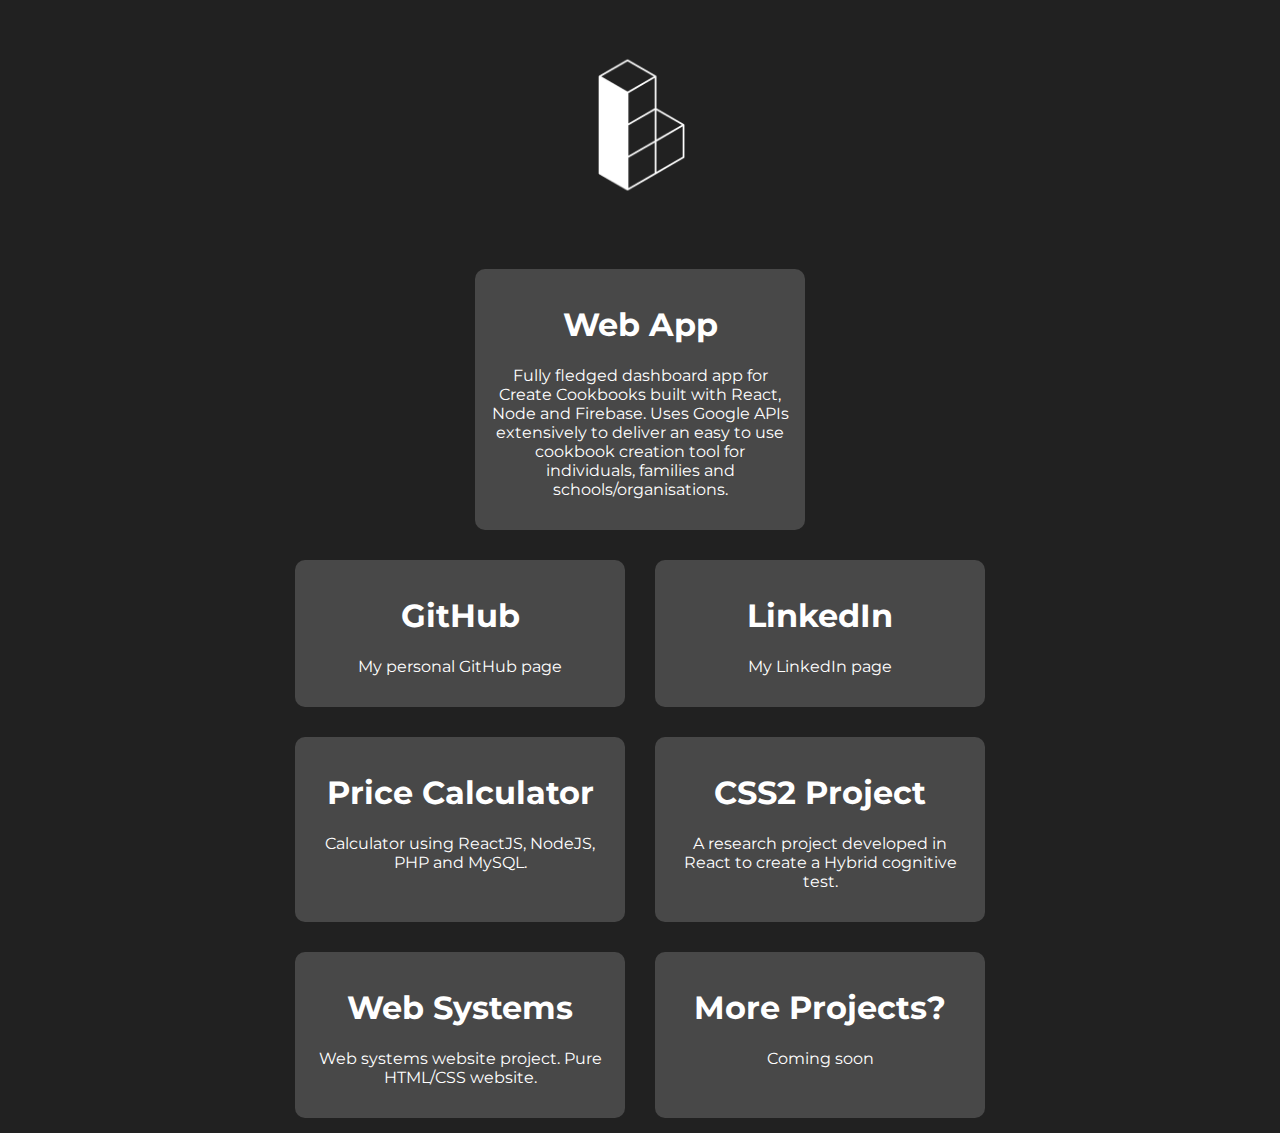
<file: index.html>
<!DOCTYPE html>
<html lang="en">
  <head>
    <title>Lucas Hahn portfolio</title>
    <link
      href="https://fonts.googleapis.com/css?family=Montserrat"
      rel="stylesheet"
    />
    <link rel="stylesheet" href="style.css" />
    <meta
      name="viewport"
      content="width=device-width, initial-scale=1, maximum-scale=1, minimum-scale=1, minimal-ui"
    />
  </head>
  <body>
    <div class="logo">
      <a href="./"><img src="l-logo-large.png" alt="Lucas' logo" /></a>
    </div>
    <div class="container">
      <a
        href="https://app.createcookbooks.com/register"
        target="_blank"
        class="container-inner"
        style="height: 100%"
      >
        <h1>Web App</h1>
        <p>
          Fully fledged dashboard app for Create Cookbooks built with React,
          Node and Firebase. Uses Google APIs extensively to deliver an easy to
          use cookbook creation tool for individuals, families and
          schools/organisations.
        </p>
      </a>
    </div>
    <div class="container">
      <a
        href="https://github.com/lucash-0"
        target="_blank"
        class="container-inner"
      >
        <h1>GitHub</h1>
        <p>My personal GitHub page</p>
      </a>
      <a
        href="https://www.linkedin.com/in/lucash-syd"
        target="_blank"
        class="container-inner"
      >
        <h1>LinkedIn</h1>
        <p>My LinkedIn page</p>
      </a>
      <a
        href="https://www.createcookbooks.com/printing"
        target="_blank"
        class="container-inner"
      >
        <h1>Price Calculator</h1>
        <p>Calculator using ReactJS, NodeJS, PHP and MySQL.</p>
      </a>
      <a
        href="https://lucashahn.dev/CSS2-Hybrid-Test/"
        target="_blank"
        class="container-inner"
      >
        <h1>CSS2 Project</h1>
        <p>
          A research project developed in React to create a Hybrid cognitive
          test.
        </p>
      </a>
      <a href="websystems/index.html" class="container-inner">
        <h1>Web Systems</h1>
        <p>Web systems website project. Pure HTML/CSS website.</p>
      </a>
      <a href="#" class="container-inner">
        <h1>More projects?</h1>
        <p>Coming soon</p>
      </a>
    </div>
  </body>
</html>
</file>
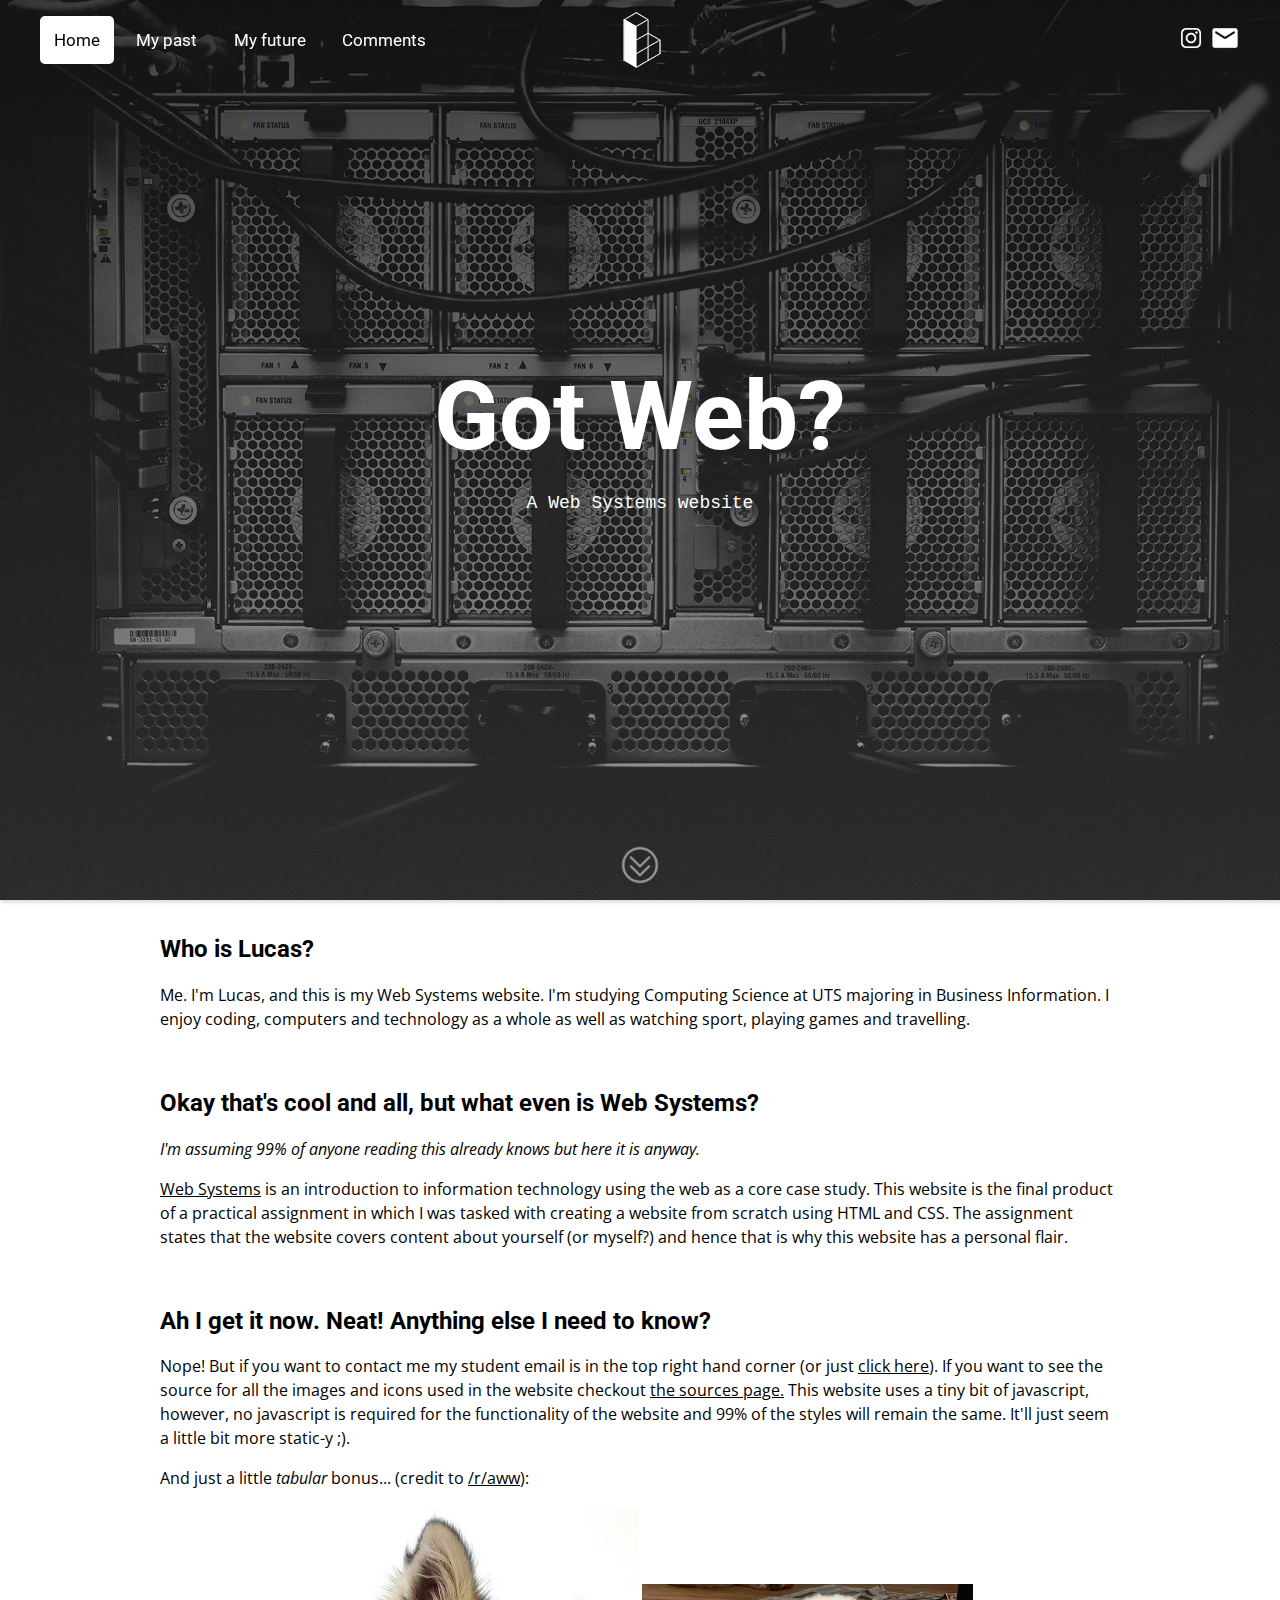
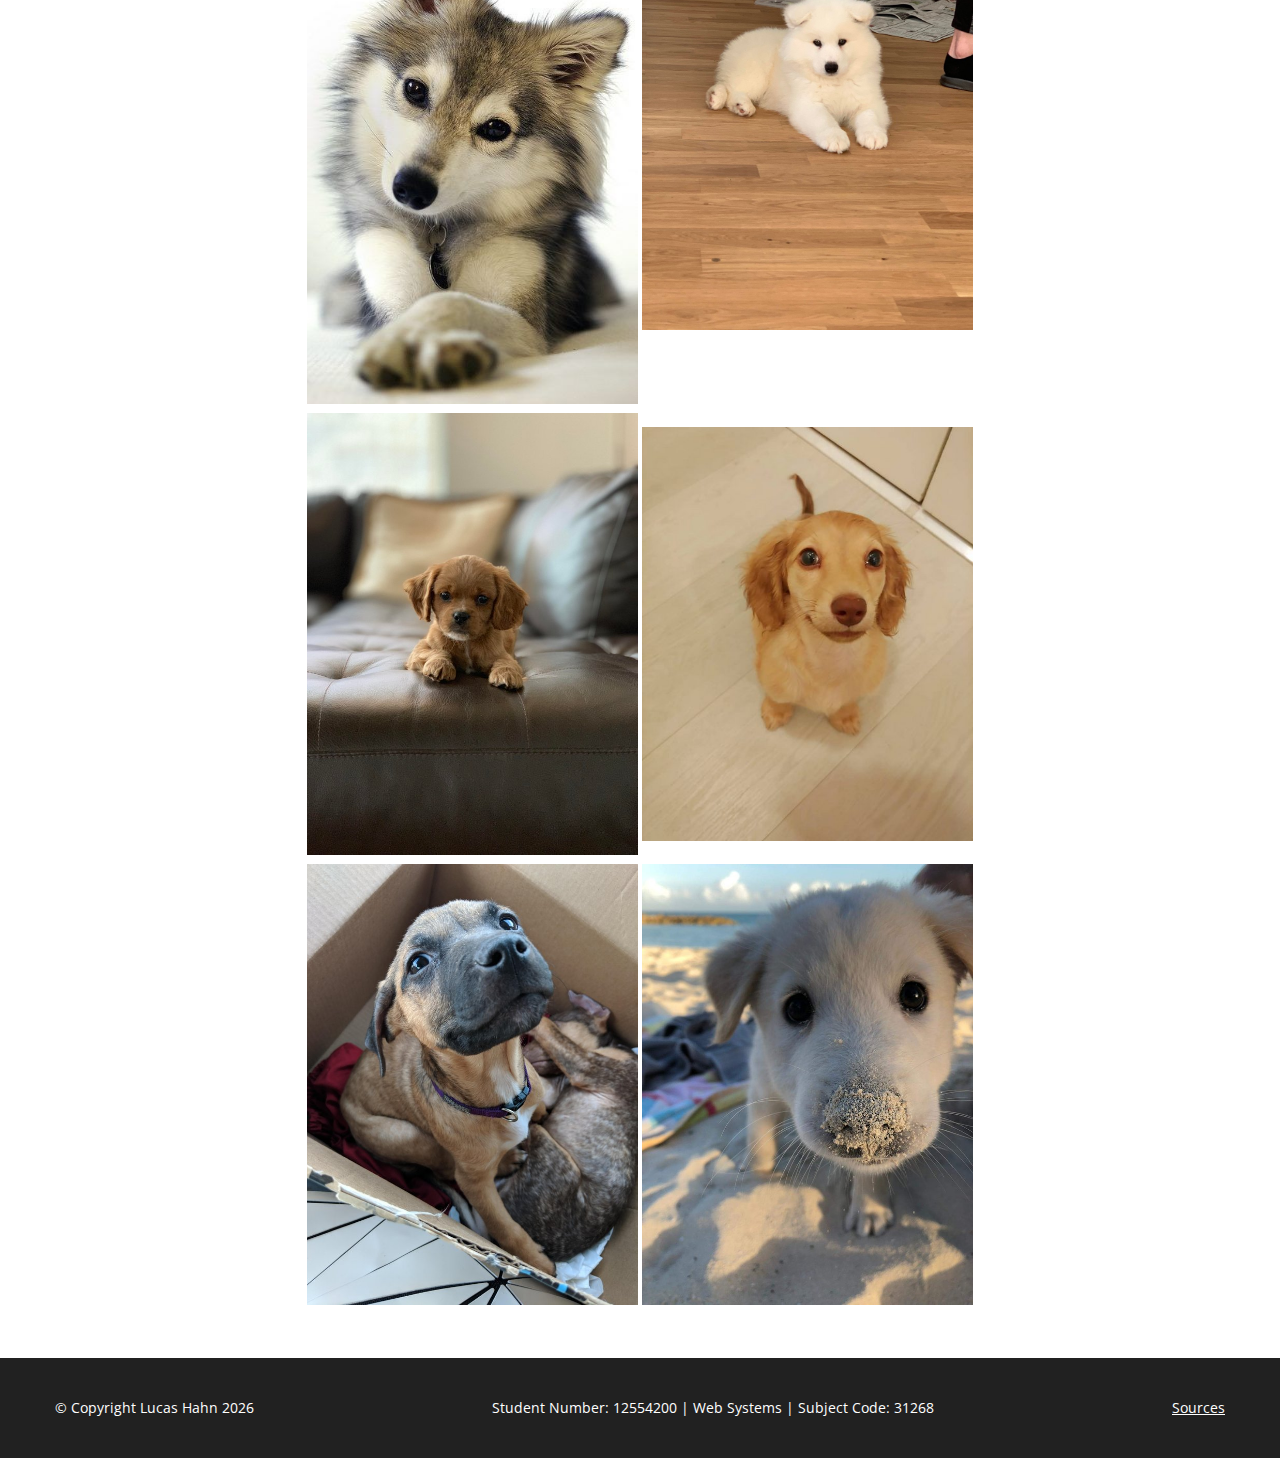
<file: websystems/index.html>
<!doctype html>
<html lang="en">

<head>
  <title>Home - Lucas' Web Systems Website</title>
  <link href="https://fonts.googleapis.com/css?family=Open+Sans%7CRoboto:300" rel="stylesheet">
  <link rel="stylesheet" href="websystems.css">
  <meta name="viewport" content="width=device-width, initial-scale=1, maximum-scale=1, minimum-scale=1, minimal-ui" />
</head>

<body>

  <div id="home" class="bg" title="Main background - server rack">
    <div class="bg-txt">
      <h1>Got Web?</h1>
      <p>A Web Systems website</p>
    </div>
    <div id="scroll"></div>
    <div class="bg-scroll">
      <a href="#scroll" title="Scroll to main content."><img src="images/scroll.png" alt="Scroll to main content." /></a>
    </div>
  </div>

  <div id="nav" class="nav">
    <div class="nav-container">
      <a href="./" id="logo" title="Logo"></a>
      <div class="links">
        <a href="index.html" class="active" title="Home page">Home</a>
        <a href="past.html" title="My past page">My past</a>
        <a href="future.html" title="My future page">My future</a>
        <a href="comments.html" title="Comments page">Comments</a>
      </div>
      <div class="contact">
        <a href="https://www.instagram.com/lucash.97/" target="_blank" title="Lucas's Instagram">
          <img src="images/instagram.png" alt="Instagram" />
        </a>
        <a href="mailto:lucas.m.hahn@student.uts.edu.au" target="_blank" title="Lucas's student email lucas.m.hahn@student.uts.edu.au">
          <img src="images/email.png" alt="Email" />
        </a>
      </div>
    </div>

  </div>

  <div id="main" class="container">
    <h2>Who is Lucas?</h2>

    <p>
      Me. I'm Lucas, and this is my Web Systems website. I'm studying Computing Science at UTS majoring in Business Information.
      I enjoy coding, computers and technology as a whole as well as watching sport, playing games and travelling.
    </p>
    <br />
    <h2>Okay that's cool and all, but what even is Web Systems?</h2>

    <p class="i">
      I'm assuming 99% of anyone reading this already knows but here it is anyway.
    </p>
    <p>
      <a href="http://handbook.uts.edu.au/subjects/31268.html" title="UTS Subject Handbook - Websystems">Web Systems</a> is an introduction to information technology using the web as a core case study.
      This website is the final product of a practical assignment in which I was tasked with creating a website from scratch using HTML and CSS.
      The assignment states that the website covers content about yourself (or myself?) and hence that is why this website has a personal flair.
    </p>
    <br />
    <h2>Ah I get it now. Neat! Anything else I need to know?</h2>

    <p>
      Nope! But if you want to contact me my student email is in the top right hand corner (or just <a href="mailto:lucas.m.hahn@student.uts.edu.au" title="Link to Lucas's student email lucas.m.hahn@student.uts.edu.au">click here</a>).
      If you want to see the source for all the images and icons used in the website checkout <a href="sources.html" title="Source pages with links to codes, images and fonts">the sources page.</a>
      This website uses a tiny bit of javascript, however, no javascript is required for the functionality of the website and 99% of the styles will remain the same.
      It'll just seem a little bit more static-y ;).
    </p>

    <p>
      And just a little <span class="i">tabular</span> bonus... (credit to <a href="https://www.reddit.com/r/aww" title="Link to the subreddit aww">/r/aww</a>):
    </p>

    <table class="pup" title="Table of puppy pictures">
      <tr>
        <td>
          <img src="images/pups/puppy1.jpg" alt="Cute puppy" />
        </td>
        <td>
          <img src="images/pups/puppy2.jpg" alt="Cute puppy" />
        </td>
      </tr>
      <tr>
        <td>
          <img src="images/pups/puppy3.jpg" alt="Cute puppy" />
        </td>
        <td>
          <img src="images/pups/puppy4.jpg" alt="Cute puppy" />
        </td>
      </tr>
      <tr>
        <td>
          <img src="images/pups/puppy5.jpg" alt="Cute puppy" />
        </td>
        <td>
          <img src="images/pups/puppy6.jpg" alt="Cute puppy" />
        </td>
      </tr>
    </table>

  </div>

  <div class="footer">
    <div class="footer-container">
      <div id="copyright" title="Copyright statement">&copy; Copyright Lucas Hahn <span id="year">2019</span></div>
      <div title="Student Number and Subject Information">Student Number: 12554200 | Web Systems | Subject Code: 31268</div>
      <div><a href="sources.html" title="Source pages with links to codes, images and fonts">Sources</a></div>
    </div>
  </div>

  <!-- only for basic functions, does not affect the core functionality of the website -->
  <script src="js.js"></script>
</body>

</html>
</file>
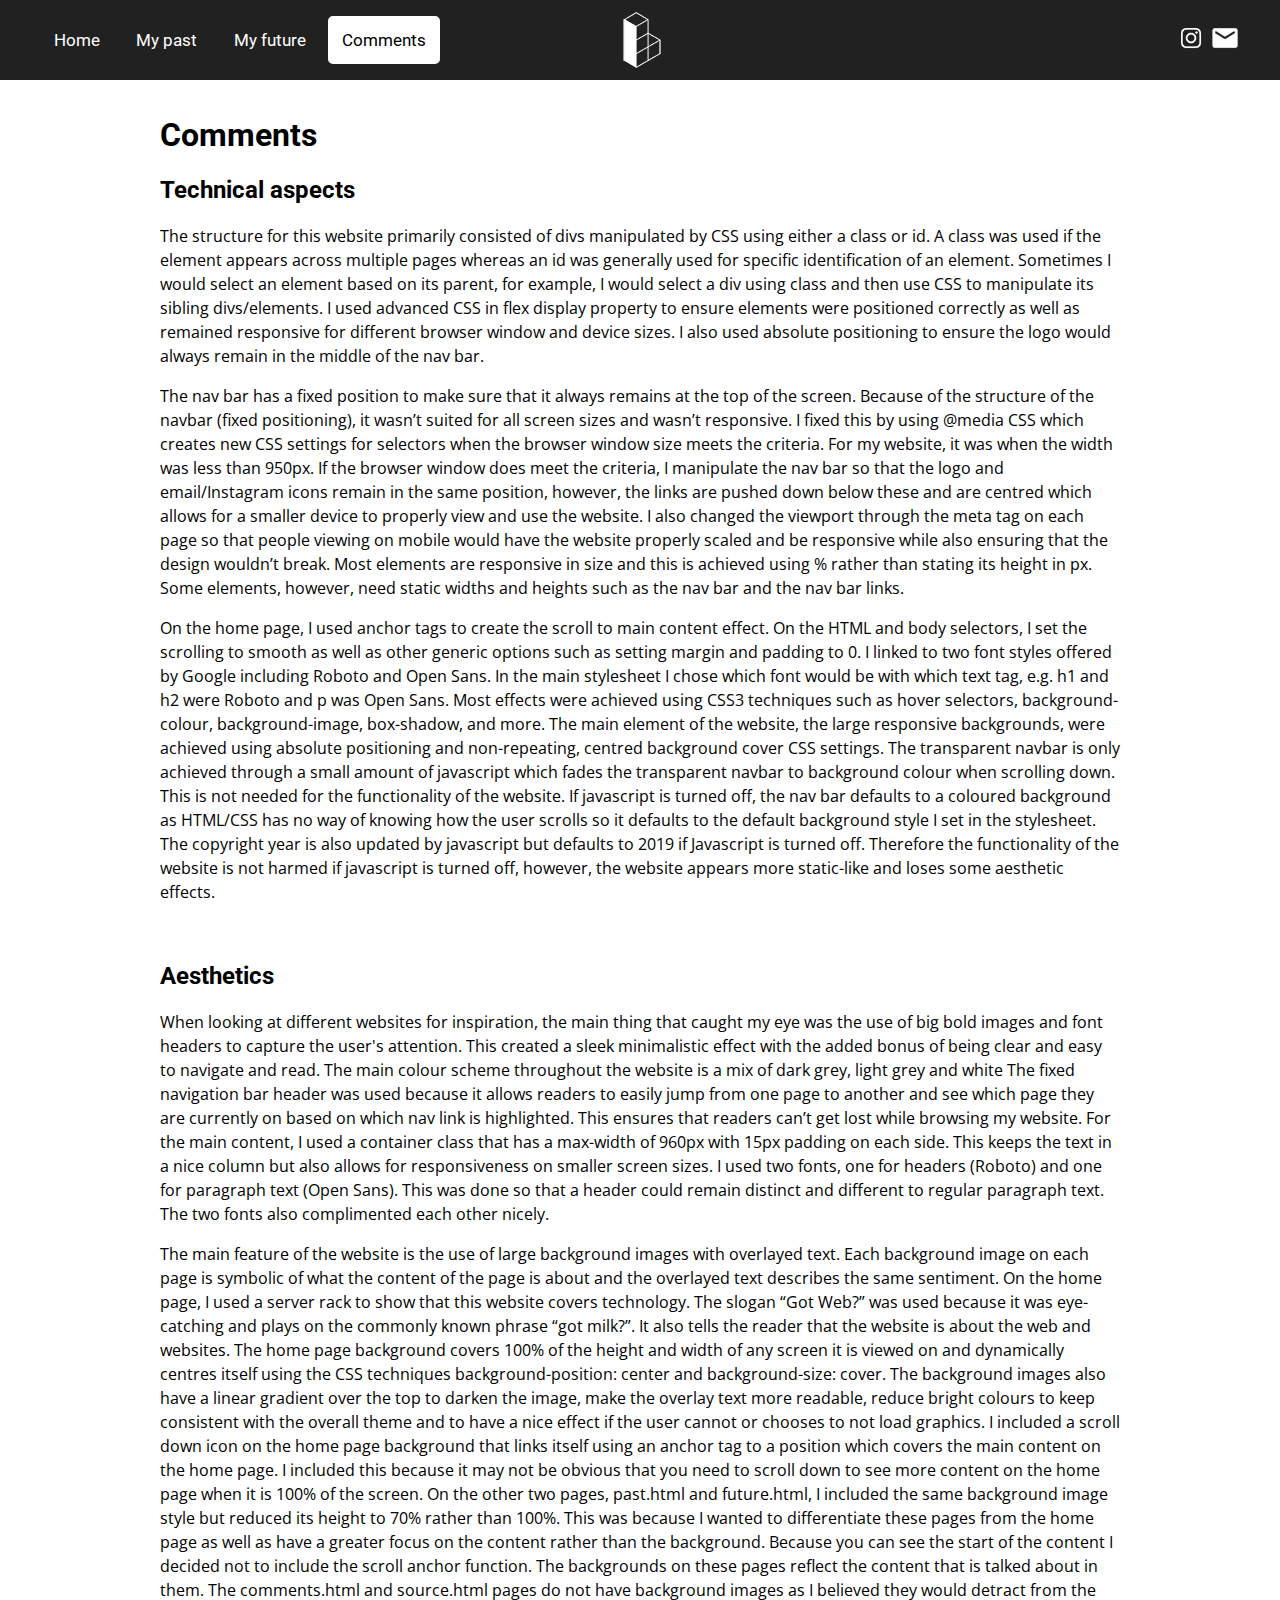
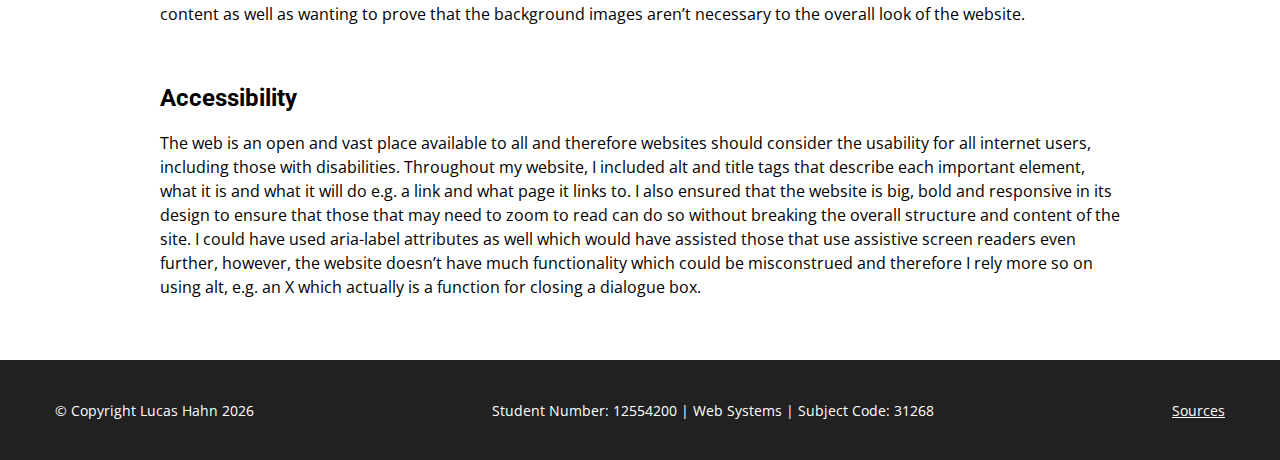
<file: websystems/comments.html>
<!doctype html>
<html lang="en">

<head>
  <title>Comments - Lucas' Web Systems Website</title>
  <link href="https://fonts.googleapis.com/css?family=Open+Sans%7CRoboto:300" rel="stylesheet">
  <link rel="stylesheet" href="websystems.css">
  <meta http-equiv="x-ua-compatible" content="ie=edge">
  <meta name="viewport" content="width=device-width, initial-scale=1, maximum-scale=1, minimum-scale=1, minimal-ui">
</head>

<body>

  <div id="nav" class="nav">
    <div class="nav-container">
      <a href="./" id="logo" title="Logo"></a>
      <div class="links">
        <a href="index.html" title="Home page">Home</a>
        <a href="past.html" title="My past page">My past</a>
        <a href="future.html" title="My future page">My future</a>
        <a href="comments.html" class="active" title="Comments page">Comments</a>
        </div>
        <div class="contact">
          <a href="https://www.instagram.com/lucash.97/" target="_blank" title="Lucas's Instagram">
            <img src="images/instagram.png" alt="Instagram"/>
          </a>
          <a href="mailto:lucas.m.hahn@student.uts.edu.au" target="_blank" title="Lucas's student email lucas.m.hahn@student.uts.edu.au">
            <img src="images/email.png" alt="Email" />
          </a>
          </div>
      </div>

    </div>

<div id="comments" class="container">
  <h1>Comments</h1>

  <h2>Technical aspects</h2>
  <p>
    The structure for this website primarily consisted of divs manipulated by CSS using either a class or id. A class was used if the element appears across multiple pages whereas an id was generally used for specific identification of an element. Sometimes I would select an element based on its parent, for example, I would select a div using class and then use CSS to manipulate its sibling divs/elements. I used advanced CSS in flex display property to ensure elements were positioned correctly as well as remained responsive for different browser window and device sizes. I also used absolute positioning to ensure the logo would always remain in the middle of the nav bar.
  </p>
  <p>
    The nav bar has a fixed position to make sure that it always remains at the top of the screen. Because of the structure of the navbar (fixed positioning), it wasn’t suited for all screen sizes and wasn’t responsive. I fixed this by using @media CSS which creates new CSS settings for selectors when the browser window size meets the criteria. For my website, it was when the width was less than 950px. If the browser window does meet the criteria, I manipulate the nav bar so that the logo and email/Instagram icons remain in the same position, however, the links are pushed down below these and are centred which allows for a smaller device to properly view and use the website. I also changed the viewport through the meta tag on each page so that people viewing on mobile would have the website properly scaled and be responsive while also ensuring that the design wouldn’t break. Most elements are responsive in size and this is achieved using % rather than stating its height in px. Some elements, however, need static widths and heights such as the nav bar and the nav bar links.
  </p>
  <p>
    On the home page, I used anchor tags to create the scroll to main content effect. On the HTML and body selectors, I set the scrolling to smooth as well as other generic options such as setting margin and padding to 0. I linked to two font styles offered by Google including Roboto and Open Sans. In the main stylesheet I chose which font would be with which text tag, e.g. h1 and h2 were Roboto and p was Open Sans. Most effects were achieved using CSS3 techniques such as hover selectors, background-colour, background-image, box-shadow, and more. The main element of the website, the large responsive backgrounds, were achieved using absolute positioning and non-repeating, centred background cover CSS settings. The transparent navbar is only achieved through a small amount of javascript which fades the transparent navbar to background colour when scrolling down. This is not needed for the functionality of the website. If javascript is turned off, the nav bar defaults to a coloured background as HTML/CSS has no way of knowing how the user scrolls so it defaults to the default background style I set in the stylesheet. The copyright year is also updated by javascript but defaults to 2019 if Javascript is turned off. Therefore the functionality of the website is not harmed if javascript is turned off, however, the website appears more static-like and loses some aesthetic effects.
  </p>

  <br />
  <h2>Aesthetics</h2>
  <p>
    When looking at different websites for inspiration, the main thing that caught my eye was the use of big bold images and font headers to capture the user's attention. This created a sleek minimalistic effect with the added bonus of being clear and easy to navigate and read. The main colour scheme throughout the website is a mix of dark grey, light grey and white The fixed navigation bar header was used because it allows readers to easily jump from one page to another and see which page they are currently on based on which nav link is highlighted. This ensures that readers can’t get lost while browsing my website. For the main content, I used a container class that has a max-width of 960px with 15px padding on each side. This keeps the text in a nice column but also allows for responsiveness on smaller screen sizes. I used two fonts, one for headers (Roboto) and one for paragraph text (Open Sans). This was done so that a header could remain distinct and different to regular paragraph text. The two fonts also complimented each other nicely.
  </p>
  <p>
    The main feature of the website is the use of large background images with overlayed text. Each background image on each page is symbolic of what the content of the page is about and the overlayed text describes the same sentiment. On the home page, I used a server rack to show that this website covers technology. The slogan “Got Web?” was used because it was eye-catching and plays on the commonly known phrase “got milk?”. It also tells the reader that the website is about the web and websites. The home page background covers 100% of the height and width of any screen it is viewed on and dynamically centres itself using the CSS techniques background-position: center and background-size: cover. The background images also have a linear gradient over the top to darken the image, make the overlay text more readable, reduce bright colours to keep consistent with the overall theme and to have a nice effect if the user cannot or chooses to not load graphics. I included a scroll down icon on the home page background that links itself using an anchor tag to a position which covers the main content on the home page. I included this because it may not be obvious that you need to scroll down to see more content on the home page when it is 100% of the screen. On the other two pages, past.html and future.html, I included the same background image style but reduced its height to 70% rather than 100%. This was because I wanted to differentiate these pages from the home page as well as have a greater focus on the content rather than the background. Because you can see the start of the content I decided not to include the scroll anchor function. The backgrounds on these pages reflect the content that is talked about in them. The comments.html and source.html pages do not have background images as I believed they would detract from the content as well as wanting to prove that the background images aren’t necessary to the overall look of the website.
  </p>

  <br />
  <h2>Accessibility</h2>
  <p>
    The web is an open and vast place available to all and therefore websites should consider the usability for all internet users, including those with disabilities. Throughout my website, I included alt and title tags that describe each important element, what it is and what it will do e.g. a link and what page it links to. I also ensured that the website is big, bold and responsive in its design to ensure that those that may need to zoom to read can do so without breaking the overall structure and content of the site. I could have used aria-label attributes as well which would have assisted those that use assistive screen readers even further, however, the website doesn’t have much functionality which could be misconstrued and therefore I rely more so on using alt, e.g. an X which actually is a function for closing a dialogue box.
  </p>

  </div>

  <div class="footer">
    <div class="footer-container">
      <div id="copyright" title="Copyright statement">&copy; Copyright Lucas Hahn <span id="year">2019</span></div>
      <div title="Student Number and Subject Information">Student Number: 12554200 | Web Systems | Subject Code: 31268</div>
      <div><a href="sources.html" title="Source pages with links to codes, images and fonts">Sources</a></div>
    </div>
  </div>

<!-- only for basic functions, does not affect the core functionality of the website -->
<script type="text/javascript">
  document.getElementById("year").innerHTML = (new Date().getFullYear());
</script>
</body>

</html>
</file>
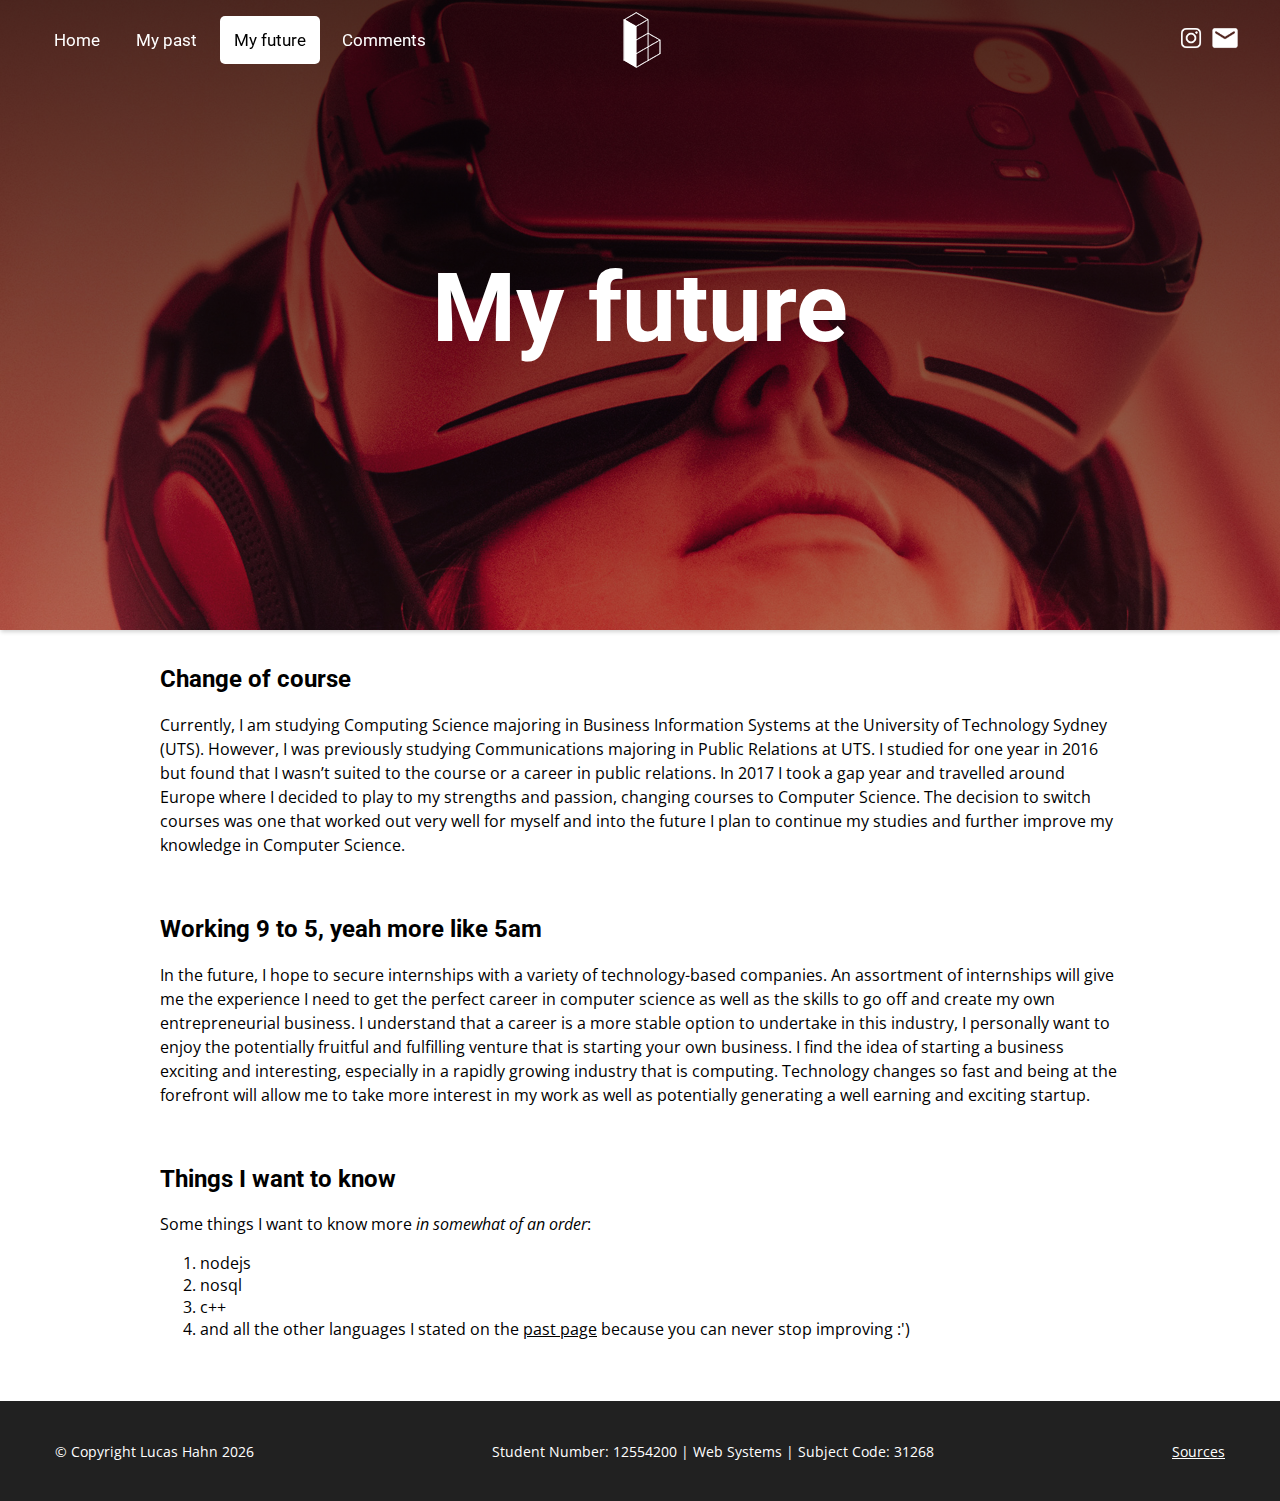
<file: websystems/future.html>
<!doctype html>
<html lang="en">

<head>
  <title>My Future - Lucas' Web Systems Website</title>
  <link href="https://fonts.googleapis.com/css?family=Open+Sans%7CRoboto:300" rel="stylesheet">
  <link rel="stylesheet" href="websystems.css">
  <meta http-equiv="x-ua-compatible" content="ie=edge">
  <meta name="viewport" content="width=device-width, initial-scale=1, maximum-scale=1, minimum-scale=1, minimal-ui">
</head>

<body>

<div id="future" class="bg" title="My future background - virtual reality">
  <div class="bg-txt">
    <h1>My future</h1>
  </div>
</div>

<div id="nav" class="nav">
  <div class="nav-container">
    <a href="./" id="logo" title="Logo"></a>
    <div class="links">
      <a href="index.html" title="Home page">Home</a>
      <a href="past.html" title="My past page">My past</a>
      <a href="future.html" class="active" title="My future page">My future</a>
      <a href="comments.html" title="Comments page">Comments</a>
      </div>
      <div class="contact">
        <a href="https://www.instagram.com/lucash.97/" target="_blank" title="Lucas's Instagram">
          <img src="images/instagram.png" alt="Instagram"/>
        </a>
        <a href="mailto:lucas.m.hahn@student.uts.edu.au" target="_blank" title="Lucas's student email lucas.m.hahn@student.uts.edu.au">
          <img src="images/email.png" alt="Email" />
        </a>
        </div>
    </div>

  </div>

<div id="main" class="container">
  <h2>Change of course</h2>

  <p>
    Currently, I am studying Computing Science majoring in Business Information Systems at the University of Technology Sydney (UTS). However, I was previously studying Communications majoring in Public Relations at UTS. I studied for one year in 2016 but found that I wasn’t suited to the course or a career in public relations. In 2017 I took a gap year and travelled around Europe where I decided to play to my strengths and passion, changing courses to Computer Science. The decision to switch courses was one that worked out very well for myself and into the future I plan to continue my studies and further improve my knowledge in Computer Science.
  </p>
  <br />
  <h2>Working 9 to 5, yeah more like 5am</h2>

  <p>
    In the future, I hope to secure internships with a variety of technology-based companies. An assortment of internships will give me the experience I need to get the perfect career in computer science as well as the skills to go off and create my own entrepreneurial business. I understand that a career is a more stable option to undertake in this industry, I personally want to enjoy the potentially fruitful and fulfilling venture that is starting your own business. I find the idea of starting a business exciting and interesting, especially in a rapidly growing industry that is computing. Technology changes so fast and being at the forefront will allow me to take more interest in my work as well as potentially generating a well earning and exciting startup.
  </p>

  <br />
  <h2>Things I want to know</h2>
  <p>
    Some things I want to know more <span class="i">in somewhat of an order</span>:
  </p>
  <ol>
    <li>
      nodejs
    </li>
    <li>
      nosql
    </li>
    <li>
      c++
    </li>
    <li>
      and all the other languages I stated on the <a href="past.html#things">past page</a> because you can never stop improving :')
    </li>
  </ol>

  </div>

  <div class="footer">
    <div class="footer-container">
      <div id="copyright" title="Copyright statement">&copy; Copyright Lucas Hahn <span id="year">2019</span></div>
      <div title="Student Number and Subject Information">Student Number: 12554200 | Web Systems | Subject Code: 31268</div>
      <div><a href="sources.html" title="Source pages with links to codes, images and fonts">Sources</a></div>
    </div>
  </div>

<!-- only for basic functions, does not affect the core functionality of the website -->
<script src="js.js" charset="utf-8"></script>
</body>

</html>
</file>
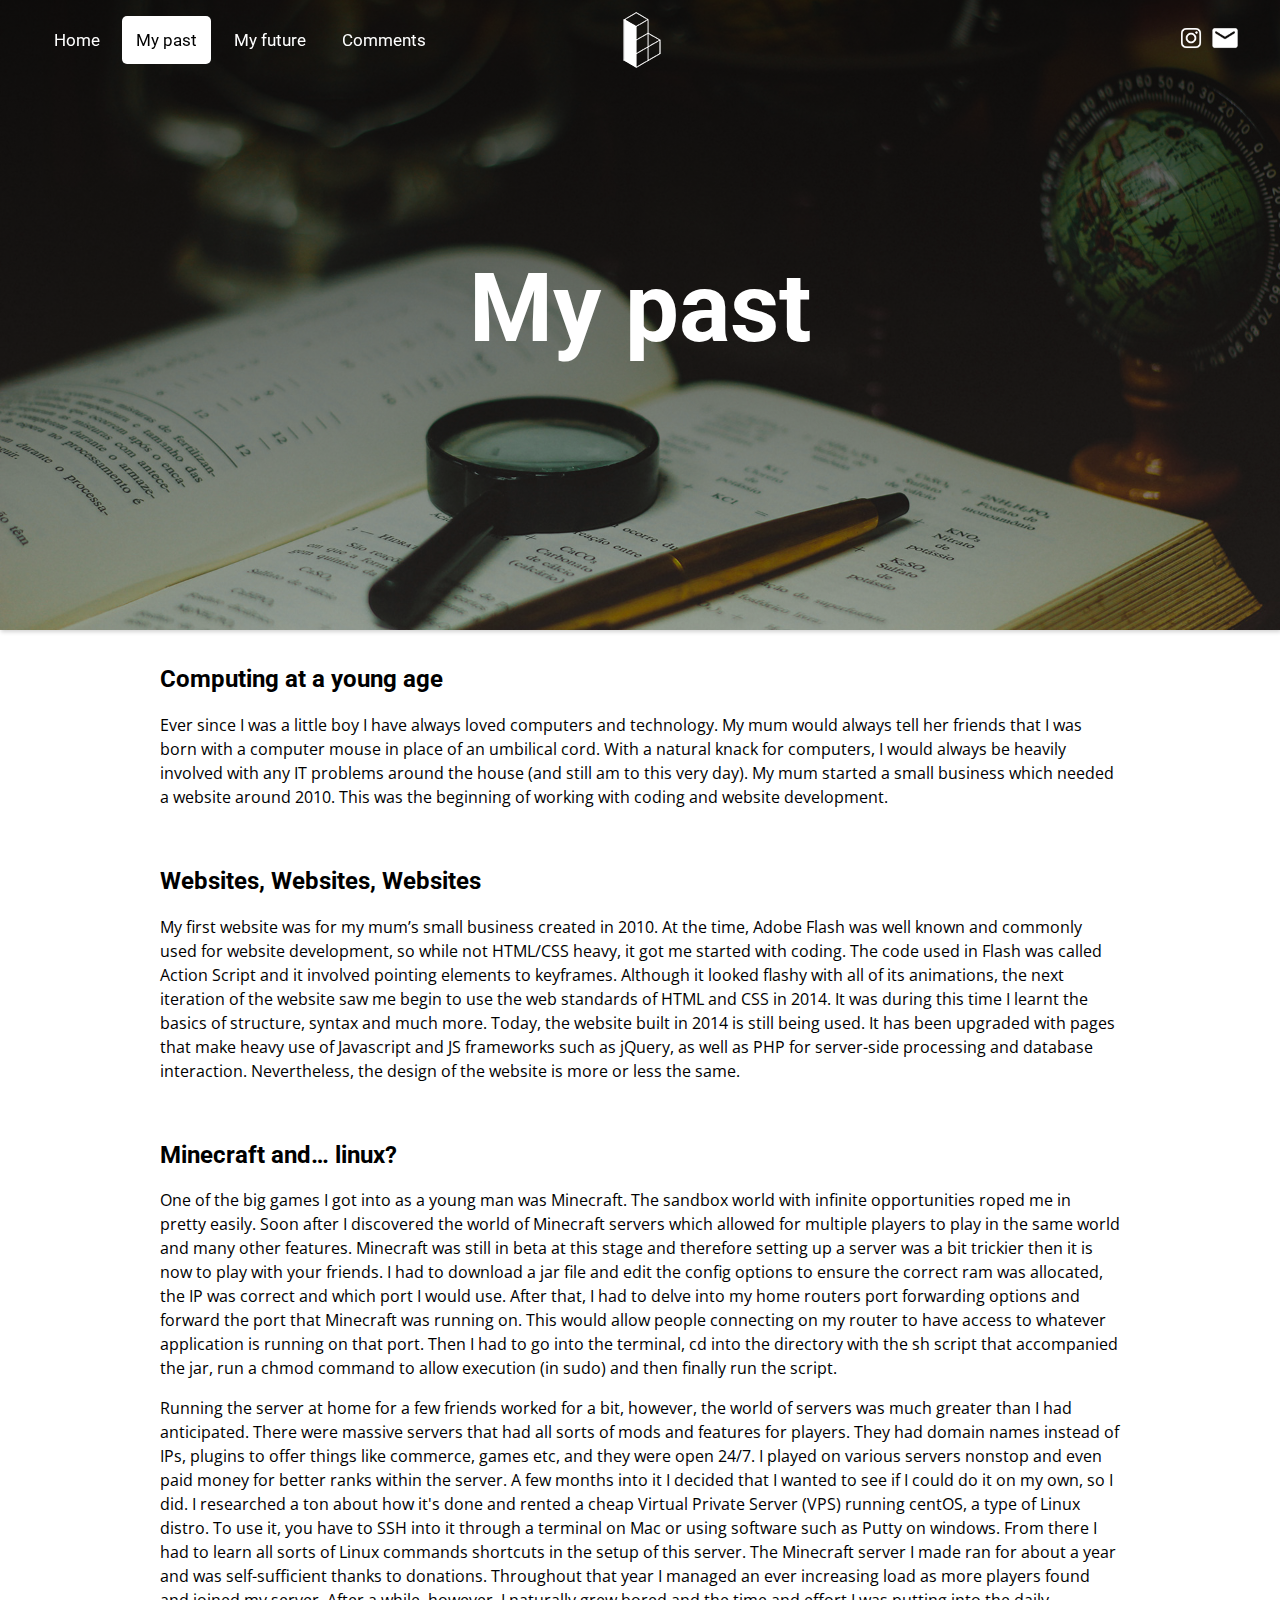
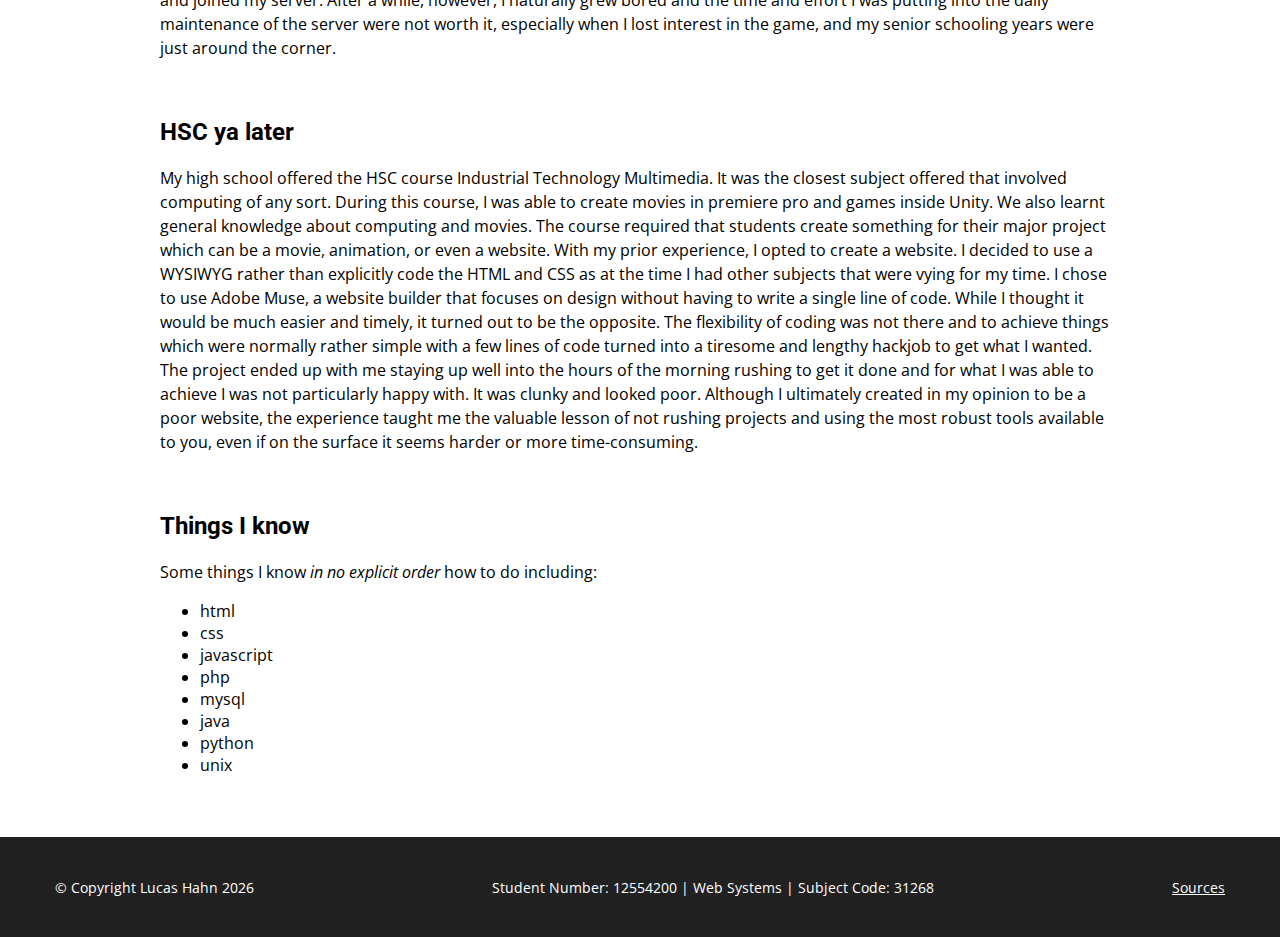
<file: websystems/past.html>
<!doctype html>
<html lang="en">

<head>
  <title>My Past - Lucas' Web Systems Website</title>
  <link href="https://fonts.googleapis.com/css?family=Open+Sans%7CRoboto:300" rel="stylesheet">
  <link rel="stylesheet" href="websystems.css">
  <meta http-equiv="x-ua-compatible" content="ie=edge">
  <meta name="viewport" content="width=device-width, initial-scale=1, maximum-scale=1, minimum-scale=1, minimal-ui">
</head>

<body>

<div id="past" class="bg" title="My past background - historical picture">
  <div class="bg-txt">
    <h1>My past</h1>
  </div>
</div>

<div id="nav" class="nav">
  <div class="nav-container">
    <a href="./" id="logo" title="Logo"></a>
    <div class="links">
      <a href="index.html" title="Home page">Home</a>
      <a href="past.html" class="active" title="My past page">My past</a>
      <a href="future.html" title="My future page">My future</a>
      <a href="comments.html" title="Comments page">Comments</a>
      </div>
      <div class="contact">
        <a href="https://www.instagram.com/lucash.97/" target="_blank" title="Lucas's Instagram">
          <img src="images/instagram.png" alt="Instagram"/>
        </a>
        <a href="mailto:lucas.m.hahn@student.uts.edu.au" target="_blank" title="Lucas's student email lucas.m.hahn@student.uts.edu.au">
          <img src="images/email.png" alt="Email" />
        </a>
        </div>
    </div>

  </div>

<div id="main" class="container">
  <h2>Computing at a young age</h2>

  <p>
    Ever since I was a little boy I have always loved computers and technology. My mum would always tell her friends that I was born with a computer mouse in place of an umbilical cord. With a natural knack for computers, I would always be heavily involved with any IT problems around the house (and still am to this very day). My mum started a small business which needed a website around 2010. This was the beginning of working with coding and website development.
  </p>
  <br />
  <h2>Websites, Websites, Websites</h2>

  <p>
    My first website was for my mum’s small business created in 2010. At the time, Adobe Flash was well known and commonly used for website development, so while not HTML/CSS heavy, it got me started with coding. The code used in Flash was called Action Script and it involved pointing elements to keyframes. Although it looked flashy with all of its animations, the next iteration of the website saw me begin to use the web standards of HTML and CSS in 2014. It was during this time I learnt the basics of structure, syntax and much more. Today, the website built in 2014 is still being used. It has been upgraded with pages that make heavy use of Javascript and JS frameworks such as jQuery, as well as PHP for server-side processing and database interaction. Nevertheless, the design of the website is more or less the same.
  </p>
  <br />
  <h2>Minecraft and… linux?</h2>

  <p>
    One of the big games I got into as a young man was Minecraft. The sandbox world with infinite opportunities roped me in pretty easily. Soon after I discovered the world of Minecraft servers which allowed for multiple players to play in the same world and many other features. Minecraft was still in beta at this stage and therefore setting up a server was a bit trickier then it is now to play with your friends. I had to download a jar file and edit the config options to ensure the correct ram was allocated, the IP was correct and which port I would use. After that, I had to delve into my home routers port forwarding options and forward the port that Minecraft was running on. This would allow people connecting on my router to have access to whatever application is running on that port. Then I had to go into the terminal, cd into the directory with the sh script that accompanied the jar, run a chmod command to allow execution (in sudo) and then finally run the script.
  </p>
  <p>
    Running the server at home for a few friends worked for a bit, however, the world of servers was much greater than I had anticipated. There were massive servers that had all sorts of mods and features for players. They had domain names instead of IPs, plugins to offer things like commerce, games etc, and they were open 24/7. I played on various servers nonstop and even paid money for better ranks within the server. A few months into it I decided that I wanted to see if I could do it on my own, so I did. I researched a ton about how it's done and rented a cheap Virtual Private Server (VPS) running centOS, a type of Linux distro. To use it, you have to SSH into it through a terminal on Mac or using software such as Putty on windows. From there I had to learn all sorts of Linux commands shortcuts in the setup of this server. The Minecraft server I made ran for about a year and was self-sufficient thanks to donations. Throughout that year I managed an ever increasing load as more players found and joined my server. After a while, however, I naturally grew bored and the time and effort I was putting into the daily maintenance of the server were not worth it, especially when I lost interest in the game, and my senior schooling years were just around the corner.
  </p>
  <br />
  <h2>HSC ya later</h2>

  <p>
    My high school offered the HSC course Industrial Technology Multimedia. It was the closest subject offered that involved computing of any sort. During this course, I was able to create movies in premiere pro and games inside Unity. We also learnt general knowledge about computing and movies. The course required that students create something for their major project which can be a movie, animation, or even a website. With my prior experience, I opted to create a website. I decided to use a WYSIWYG rather than explicitly code the HTML and CSS as at the time I had other subjects that were vying for my time. I chose to use Adobe Muse, a website builder that focuses on design without having to write a single line of code. While I thought it would be much easier and timely, it turned out to be the opposite. The flexibility of coding was not there and to achieve things which were normally rather simple with a few lines of code turned into a tiresome and lengthy hackjob to get what I wanted. The project ended up with me staying up well into the hours of the morning rushing to get it done and for what I was able to achieve I was not particularly happy with. It was clunky and looked poor. Although I ultimately created in my opinion to be a poor website, the experience taught me the valuable lesson of not rushing projects and using the most robust tools available to you, even if on the surface it seems harder or more time-consuming.
  </p>

  <br />
  <h2 id="things">Things I know</h2>
  <p>
    Some things I know <span class="i">in no explicit order</span> how to do including:
  </p>
  <ul>
    <li>
      html
    </li>
    <li>
      css
    </li>
    <li>
      javascript
    </li>
    <li>
      php
    </li>
    <li>
      mysql
    </li>
    <li>
      java
    </li>
    <li>
      python
    </li>
    <li>
      unix
    </li>
  </ul>

  </div>

  <div class="footer">
    <div class="footer-container">
      <div id="copyright" title="Copyright statement">&copy; Copyright Lucas Hahn <span id="year">2019</span></div>
      <div title="Student Number and Subject Information">Student Number: 12554200 | Web Systems | Subject Code: 31268</div>
      <div><a href="sources.html" title="Source pages with links to codes, images and fonts">Sources</a></div>
    </div>
  </div>

<!-- only for basic functions, does not affect the core functionality of the website -->
<script src="js.js" charset="utf-8"></script>
</body>

</html>
</file>
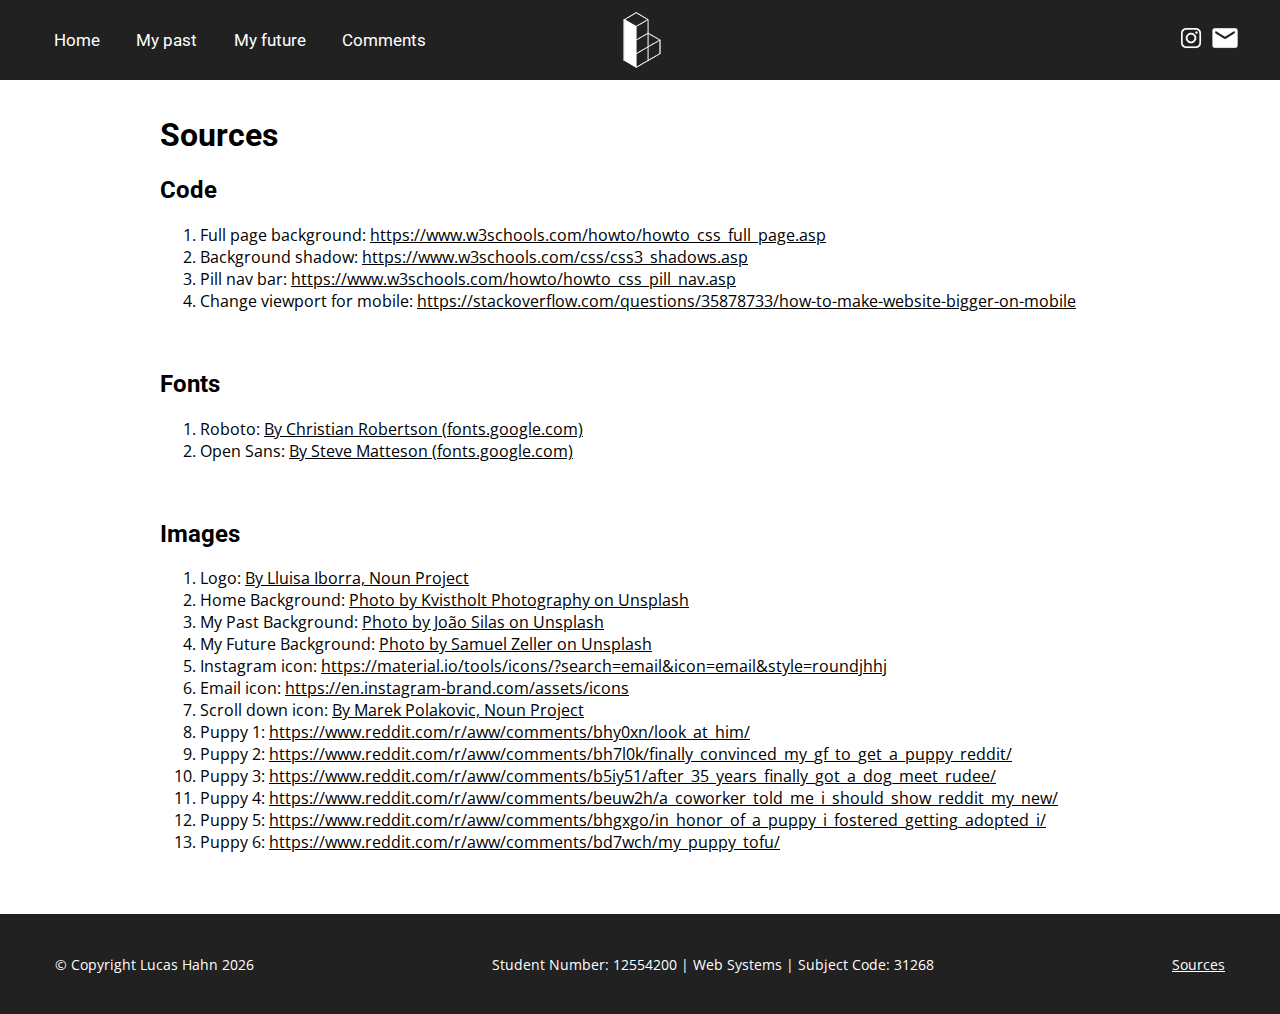
<file: websystems/sources.html>
<!doctype html>
<html lang="en">

<head>
  <title>Sources - Lucas' Web Systems Website</title>
  <link href="https://fonts.googleapis.com/css?family=Open+Sans%7CRoboto:300" rel="stylesheet">
  <link rel="stylesheet" href="websystems.css">
  <meta http-equiv="x-ua-compatible" content="ie=edge">
  <meta name="viewport" content="width=device-width, initial-scale=1, maximum-scale=1, minimum-scale=1, minimal-ui">
</head>

<body>

  <div id="nav" class="nav">
    <div class="nav-container">
      <a href="./" id="logo" title="Logo"></a>
      <div class="links">
        <a href="index.html" title="Home page">Home</a>
        <a href="past.html" title="My past page">My past</a>
        <a href="future.html" title="My future page">My future</a>
        <a href="comments.html" title="Comments page">Comments</a>
        </div>
        <div class="contact">
          <a href="https://www.instagram.com/lucash.97/" target="_blank" title="Lucas's Instagram">
            <img src="images/instagram.png" alt="Instagram"/>
          </a>
          <a href="mailto:lucas.m.hahn@student.uts.edu.au" target="_blank" title="Lucas's student email lucas.m.hahn@student.uts.edu.au">
            <img src="images/email.png" alt="Email" />
          </a>
          </div>
      </div>

    </div>

<div id="comments" class="container">
  <h1>Sources</h1>

  <h2>Code</h2>
  <ol>
    <li>
      Full page background: <a href="https://www.w3schools.com/howto/howto_css_full_page.asp" title="Link to full page background tutorial">https://www.w3schools.com/howto/howto_css_full_page.asp</a>
    </li>
    <li>
      Background shadow: <a href="https://www.w3schools.com/css/css3_shadows.asp" title="Link to box shadow tutorial">https://www.w3schools.com/css/css3_shadows.asp</a>
    </li>
    <li>
      Pill nav bar: <a href="https://www.w3schools.com/howto/howto_css_pill_nav.asp" title="Link to pill navigation bar tutorial">https://www.w3schools.com/howto/howto_css_pill_nav.asp</a>
    </li>
    <li>
      Change viewport for mobile: <a href="https://stackoverflow.com/questions/35878733/how-to-make-website-bigger-on-mobile">https://stackoverflow.com/questions/35878733/how-to-make-website-bigger-on-mobile</a>
    </li>
  </ol>

  <br />

  <h2>Fonts</h2>
  <ol>
    <li>
      Roboto: <a href="https://fonts.google.com/specimen/Roboto" title="Link Roboto font on google fonts">By Christian Robertson (fonts.google.com)</a>
    </li>
    <li>
      Open Sans: <a href="https://fonts.google.com/specimen/Roboto" title="Link to Open Sans on google fonts">By Steve Matteson (fonts.google.com)</a>
    </li>
  </ol>

  <br />
  <h2>Images</h2>
  <ol>
    <li>
      Logo: <a href="https://thenounproject.com/term/l-shape/853321" title="Link to my logo on the Noun Project">By Lluisa Iborra, Noun Project</a>
    </li>
    <li>
      Home Background: <a href="https://unsplash.com/photos/oZPwn40zCK4" title="Link to the home page background on Unsplash">Photo by Kvistholt Photography on Unsplash</a>
    </li>
    <li>
      My Past Background: <a href="https://unsplash.com/photos/I_LgQ8JZFGE" title="Link to the past page background on Unsplash">Photo by João Silas on Unsplash</a>
    </li>
    <li>
      My Future Background: <a href="https://unsplash.com/photos/VK284NKoAVU" title="Link to my future background on Unsplash">Photo by Samuel Zeller on Unsplash</a>
    </li>
    <li>
      Instagram icon: <a href="https://material.io/tools/icons/?search=email&icon=email&style=round" title="Link to the email icon on material.io">https://material.io/tools/icons/?search=email&icon=email&style=roundjhhj</a>
    </li>
    <li>
      Email icon: <a href="https://en.instagram-brand.com/assets/icons" title="Link to instagram icon source files on instagram-brand.com">https://en.instagram-brand.com/assets/icons</a>
    </li>
    <li>
      Scroll down icon: <a href="https://thenounproject.com/term/scroll-down/118616/" title="Link to scroll down icon on Noun Project">By Marek Polakovic, Noun Project</a>
    </li>
    <li>
      Puppy 1: <a href="https://www.reddit.com/r/aww/comments/bhy0xn/look_at_him/" title="Link to cute puppy found on the subreddit r/aww">https://www.reddit.com/r/aww/comments/bhy0xn/look_at_him/</a>
    </li>
    <li>
      Puppy 2: <a href="https://www.reddit.com/r/aww/comments/bh7l0k/finally_convinced_my_gf_to_get_a_puppy_reddit/" title="Link to cute puppy found on the subreddit r/aww">https://www.reddit.com/r/aww/comments/bh7l0k/finally_convinced_my_gf_to_get_a_puppy_reddit/</a>
    </li>
    <li>
      Puppy 3: <a href="https://www.reddit.com/r/aww/comments/b5iy51/after_35_years_finally_got_a_dog_meet_rudee/" title="Link to cute puppy found on the subreddit r/aww">https://www.reddit.com/r/aww/comments/b5iy51/after_35_years_finally_got_a_dog_meet_rudee/</a>
    </li>
    <li>
      Puppy 4: <a href="https://www.reddit.com/r/aww/comments/beuw2h/a_coworker_told_me_i_should_show_reddit_my_new/" title="Link to cute puppy found on the subreddit r/aww">https://www.reddit.com/r/aww/comments/beuw2h/a_coworker_told_me_i_should_show_reddit_my_new/</a>
    </li>
    <li>
      Puppy 5: <a href="https://www.reddit.com/r/aww/comments/bhgxgo/in_honor_of_a_puppy_i_fostered_getting_adopted_i/" title="Link to cute puppy found on the subreddit r/aww">https://www.reddit.com/r/aww/comments/bhgxgo/in_honor_of_a_puppy_i_fostered_getting_adopted_i/</a>
    </li>
    <li>
      Puppy 6: <a href="https://www.reddit.com/r/aww/comments/bd7wch/my_puppy_tofu/" title="Link to cute puppy found on the subreddit r/aww">https://www.reddit.com/r/aww/comments/bd7wch/my_puppy_tofu/</a>
    </li>
  </ol>

  </div>

  <div class="footer">
    <div class="footer-container">
      <div id="copyright" title="Copyright statement">&copy; Copyright Lucas Hahn <span id="year">2019</span></div>
      <div title="Student Number and Subject Information">Student Number: 12554200 | Web Systems | Subject Code: 31268</div>
      <div><a href="sources.html" title="Source pages with links to codes, images and fonts">Sources</a></div>
    </div>
  </div>

<!-- only for basic functions, does not affect the core functionality of the website -->
<script type="text/javascript">
  document.getElementById("year").innerHTML = (new Date().getFullYear());
</script>
</body>

</html>
</file>
<file: style.css>
html,
body {
  padding: 0;
  margin: 0;
}
body {
  background-color: #212121;
  color: white;
  font-family: "Montserrat", sans-serif;
}
a {
  color: white;
  text-decoration: none;
}
h1,
h2 {
  font-family: "Montserrat", sans-serif;
  color: white;
  text-transform: capitalize;
}
.logo {
  width: 100%;
  margin: 0 auto;
  left: 0;
  top: 0;
  text-align: center;
}
.logo img {
  height: 250px;
}
.container {
  margin: 0 auto;
  max-width: 960px;
  display: flex;
  justify-content: center;
  flex-wrap: wrap;
  align-items: stretch;
}
.container-inner {
  background-color: #484848;
  width: 300px;
  padding: 15px;
  margin: 15px;
  border-radius: 10px;
  text-align: center;
  flex-shrink: 0;
}
.container-inner:hover {
  background-color: #737373;
}
</file>
<file: websystems/websystems.css>
body, html {
  height: 100%;
  margin: 0;
  font-family: 'Open Sans', sans-serif;
  scroll-behavior: smooth;
}
h1, h2 {
  font-family: 'Roboto', sans-serif;
}
p {
  line-height: 1.5;
}
.i {
  font-style:italic;
}
a {
  color:black;
}
a:hover {
  color:#2c2c2c;
}
/* bg */
.bg {
  position:relative;
  background-position: center;
  background-repeat: no-repeat;
  background-size: cover;
  box-shadow: 1px 2px 4px rgba(211, 211, 211,1);
}
.bg-txt {
  position: absolute;
  left: 0;
  top: 40%;
  width: 100%;
  text-align: center;
  color: white;
}
.bg-txt h1 {
  margin:0;
  font-size: 96px;
}
.bg-txt p {
  font-size:18px;
  font-family: monospace;
}
.bg-scroll {
  position: absolute;
  left: 0;
  bottom: 0;
  width: 100%;
  text-align: center;
  color: white;
  padding-bottom:10px;
}
.bg-scroll img {
  width:40px;
  height:40px;
  opacity: 0.5;
  transition: opacity 0.5s;
}
.bg-scroll img:hover {
  opacity:1;
}
#scroll {
  position: absolute;
  left: 0;
  bottom: 0;
  width: 100%;
  height:80px;
}
#home {
  /* background-image: url("images/home-bg.jpg"); */
  background-image:linear-gradient(rgba(0, 0, 0, 0.7), rgba(0, 0, 0, 0.3)), url("images/home-bg.jpg");
  height: 100%;
}
#past {
  background-image:linear-gradient(rgba(0, 0, 0, 0.7), rgba(0, 0, 0, 0.3)), url("images/history.jpg");
  height: 70%;
}
#future {
  background-image:linear-gradient(rgba(0, 0, 0, 0.7), rgba(0, 0, 0, 0.3)), url("images/future.jpg");
  height: 70%;
}
/* navbar */
.nav {
  overflow: hidden;
  background-color: #212121;
  position: fixed;
  top: 0;
  width: 100%;
  height:80px;
  transition: background-color 0.3s;
}
.nav-container {
  display: flex;
  align-items:center;
  justify-content: space-between;
  height:80px;
  padding:0 30px;
  max-width:1200px;
  margin:0 auto;
}
.links {
  display: flex;
  align-items:center;
  justify-content: space-between;
  min-width:400px;
}
.links > a {
  font-family: 'Roboto', sans-serif;
  display: inline-block;
  color: white;
  text-align: center;
  padding: 14px;
  text-decoration: none;
  font-size: 17px;
  border-radius: 5px;
}
.links > a:hover {
  background-color: rgba(211, 211, 211, 0.3);
  color: white;
}
.links > a.active {
  background-color:#ffffff;
  color:black;
}
#logo {
  background-image:url("images/l-logo-white.png");
  width:60px;
  height:60px;
  margin-left: auto;
  margin-right: auto;
  left: 0;
  right: 0;
  position:absolute;
}
.contact {
  text-align:right;
}
.contact > a {
  text-decoration: none;
}
.contact > a > img {
  width:30px;
  height:30px;
}
/* pages */
#main {
  background-color:#ffffff;
}
.pup {
  margin:0 auto;
  text-align: center;
  width: 70%;
  table-layout: fixed;
}
.pup img {
  height:auto;
  max-width: 100%;
}
#comments {
  margin-top:80px;
  word-wrap: break-word;
}

/* container */
.container {
  margin:0 auto;
  max-width:960px;
  padding:15px 30px;
}

/* footer */
.footer {
  width:100%;
  height:100px;
  margin-top:30px;
  background-color:#212121;
  color:white;
}
.footer-container {
  display: flex;
  align-items:center;
  justify-content: space-between;
  padding:0 15px;
  height:100%;
  max-width:1200px;
  margin:0 auto;
  font-size:14px;
}
.footer-container > div {
  padding-left:15px;
  padding-right:15px;
}
.footer-container > div > a {
  color:white;
}
.footer-container > div > a:hover {
  color:#d3d3d3;
}

@media screen and (max-width:950px){
  .pup {
    width:100%;
  }
  #logo {
    margin-top:10px;
    align-self:flex-start;
  }
  .contact {
    margin-top: 22px;
    margin-left: auto;
    position: absolute;
    top: 0;
    right: 0;
    padding-right: 30px;
  }
  .links {
    align-self:flex-end;
  }
  .nav, #scroll {
    height:140px;
  }
  #comments {
    margin-top:140px;
  }
  .nav-container{
    align-items:unset;
    justify-content:center;
    height:130px;
  }
}
</file>
